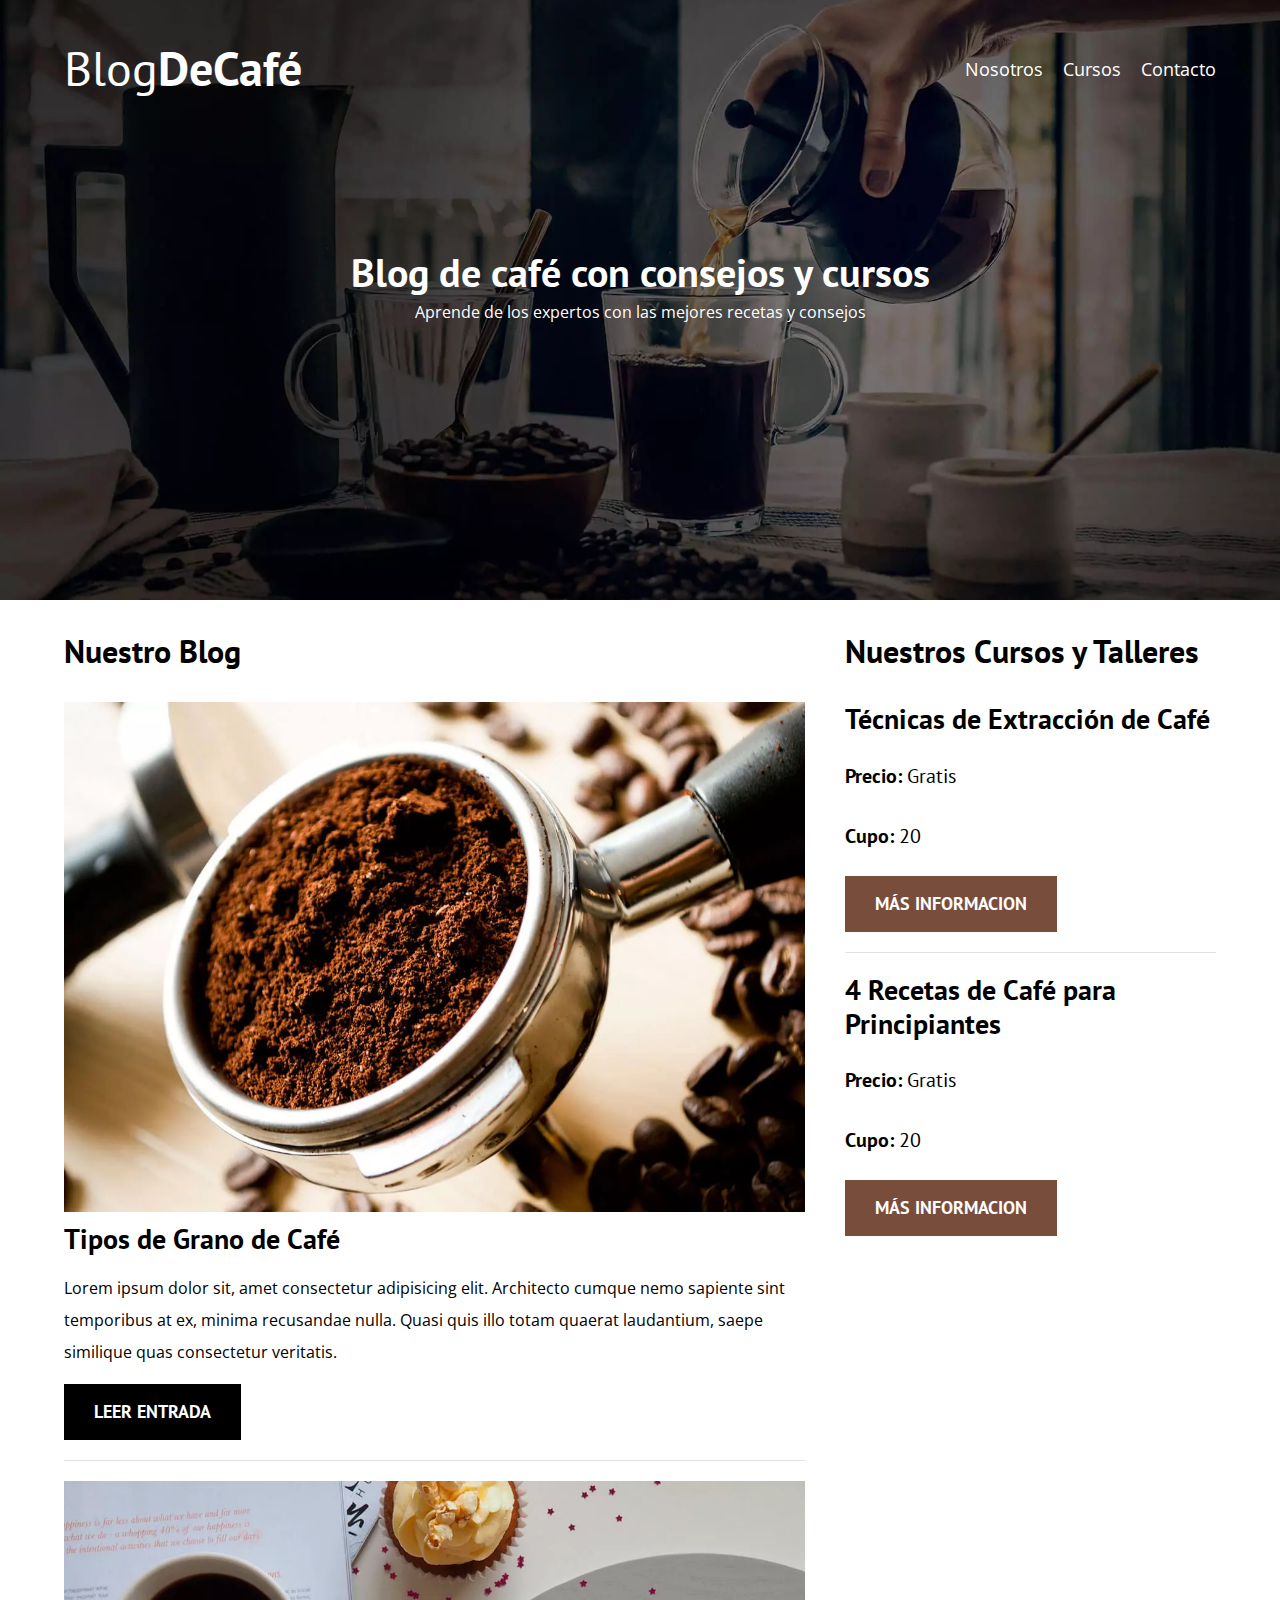
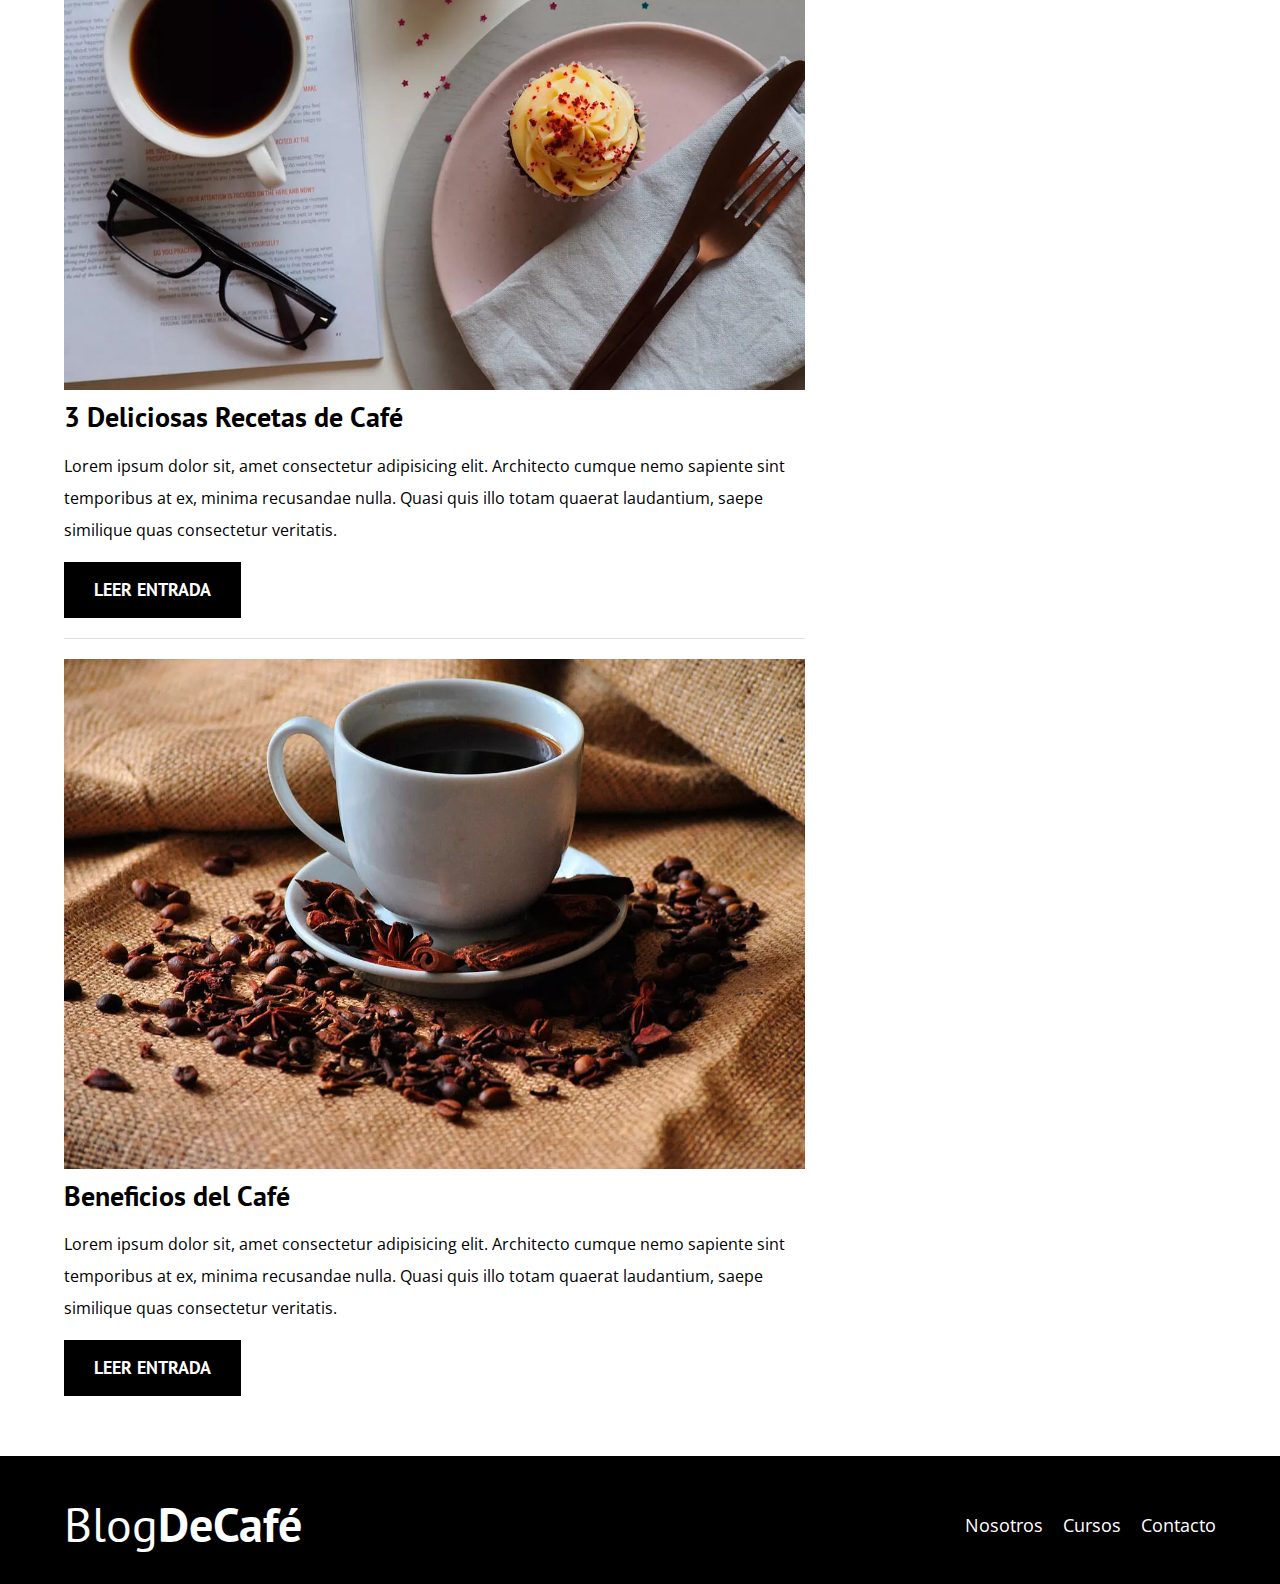
<file: index.html>
<!DOCTYPE html>
<html lang="en">
  <head>
    <meta charset="UTF-8" />
    <meta name="viewport" content="width=device-width, initial-scale=1.0" />
    <title>BlogDeCafé</title>
    <meta name="description" content="Página web de blog de café">

    <link rel="prefetch" href="nosotros.html" as="document" />

    <link rel="preload" href="css/normalize.css" as="style" />
    <link rel="stylesheet" href="css/normalize.css" />

    <link rel="preconnect" href="https://fonts.googleapis.com" />
    <link rel="preconnect" href="https://fonts.gstatic.com" crossorigin />

    <link
      rel="preload"
      href="https://fonts.googleapis.com/css2?family=Open+Sans&family=PT+Sans:wght@400;700&display=swap"
      crossorigin
      as="style"
    />
    <link
      href="https://fonts.googleapis.com/css2?family=Open+Sans&family=PT+Sans:wght@400;700&display=swap"
      rel="stylesheet"
    />

    <link rel="preload" href="css/styles.css" as="style" />
    <link rel="stylesheet" href="css/styles.css" />
  </head>

  <body>
    <header class="header">
      <div class="contenedor">
        <div class="barra">
          <a class="logo" href="index.html">
            <h1 class="logo__nombre no-margin centrar-texto">
              Blog<span class="logo__bold">DeCafé</span>
            </h1>
          </a>

          <nav class="navegacion">
            <a href="nosotros.html" class="navegacion__enlace">Nosotros</a>
            <a href="cursos.html" class="navegacion__enlace">Cursos</a>
            <a href="contacto.html" class="navegacion__enlace">Contacto</a>
          </nav>
        </div>
      </div>

      <div class="header__texto">
        <h2 class="no-margin">Blog de café con consejos y cursos</h2>
        <p class="no-margin">
          Aprende de los expertos con las mejores recetas y consejos
        </p>
      </div>
    </header>

    <div class="contenedor contenido-principal">
      <main class="blog">
        <h3>Nuestro Blog</h3>

        <article class="entrada">
          <div class="entrada__imagen">
            <picture>
              <source
                loading="lazy"
                srcset="./img/blog1.webp"
                type="image/webp"
              />
              <img loading="lazy" src="./img/blog1.jpg" alt="Entrada" />
            </picture>
          </div>

          <div class="entrada__contenido">
            <h4 class="no-margin">Tipos de Grano de Café</h4>
            <p>
              Lorem ipsum dolor sit, amet consectetur adipisicing elit.
              Architecto cumque nemo sapiente sint temporibus at ex, minima
              recusandae nulla. Quasi quis illo totam quaerat laudantium, saepe
              similique quas consectetur veritatis.
            </p>
            <a href="entrada.html" class="boton boton--primario"
              >Leer Entrada</a
            >
          </div>
        </article>
        <!-- .entrada -->

        <article class="entrada">
          <div class="entrada__imagen">
            <picture>
              <source
                loading="lazy"
                srcset="./img/blog2.webp"
                type="image/webp"
              />
              <img loading="lazy" src="./img/blog2.jpg" alt="Entrada" />
            </picture>
          </div>

          <div class="entrada__contenido">
            <h4 class="no-margin">3 Deliciosas Recetas de Café</h4>
            <p>
              Lorem ipsum dolor sit, amet consectetur adipisicing elit.
              Architecto cumque nemo sapiente sint temporibus at ex, minima
              recusandae nulla. Quasi quis illo totam quaerat laudantium, saepe
              similique quas consectetur veritatis.
            </p>
            <a href="entrada.html" class="boton boton--primario"
              >Leer Entrada</a
            >
          </div>
        </article>
        <!-- .entrada -->

        <article class="entrada">
          <div class="entrada__imagen">
            <picture>
              <source
                loading="lazy"
                srcset="./img/blog3.webp"
                type="image/webp"
              />
              <img loading="lazy" src="./img/blog3.jpg" alt="Entrada" />
            </picture>
          </div>

          <div class="entrada__contenido">
            <h4 class="no-margin">Beneficios del Café</h4>
            <p>
              Lorem ipsum dolor sit, amet consectetur adipisicing elit.
              Architecto cumque nemo sapiente sint temporibus at ex, minima
              recusandae nulla. Quasi quis illo totam quaerat laudantium, saepe
              similique quas consectetur veritatis.
            </p>
            <a href="entrada.html" class="boton boton--primario"
              >Leer Entrada</a
            >
          </div>
        </article>
        <!-- .entrada -->
      </main>
      <aside class="sidebar">
        <h3>Nuestros Cursos y Talleres</h3>

        <ul class="cursos no-padding">
          <li class="widget-curso">
            <h4 class="no-margin">Técnicas de Extracción de Café</h4>
            <p class="widget-curso__label">
              Precio: <span class="widget-curso__info">Gratis</span>
            </p>
            <p class="widget-curso__label">
              Cupo: <span class="widget-curso__info">20</span>
            </p>
            <a href="entrada.html" class="boton boton--secundario"
              >Más Informacion</a
            >
          </li>
          <!-- .widget-curso -->

          <li class="widget-curso">
            <h4 class="no-margin">4 Recetas de Café para Principiantes</h4>
            <p class="widget-curso__label">
              Precio: <span class="widget-curso__info">Gratis</span>
            </p>
            <p class="widget-curso__label">
              Cupo: <span class="widget-curso__info">20</span>
            </p>
            <a href="entrada.html" class="boton boton--secundario"
              >Más Informacion</a
            >
          </li>
          <!-- .widget-curso -->
        </ul>
      </aside>
    </div>
    <footer class="footer">
      <div class="contenedor">
        <div class="barra">
          <a class="logo" href="index.html">
            <h1 class="logo__nombre no-margin centrar-texto">
              Blog<span class="logo__bold">DeCafé</span>
            </h1>
          </a>

          <nav class="navegacion">
            <a href="nosotros.html" class="navegacion__enlace">Nosotros</a>
            <a href="cursos.html" class="navegacion__enlace">Cursos</a>
            <a href="contacto.html" class="navegacion__enlace">Contacto</a>
          </nav>
        </div>
      </div>
    </footer>

    <script src="./js/modernizr.js"></script>
  </body>
</html>
</file>
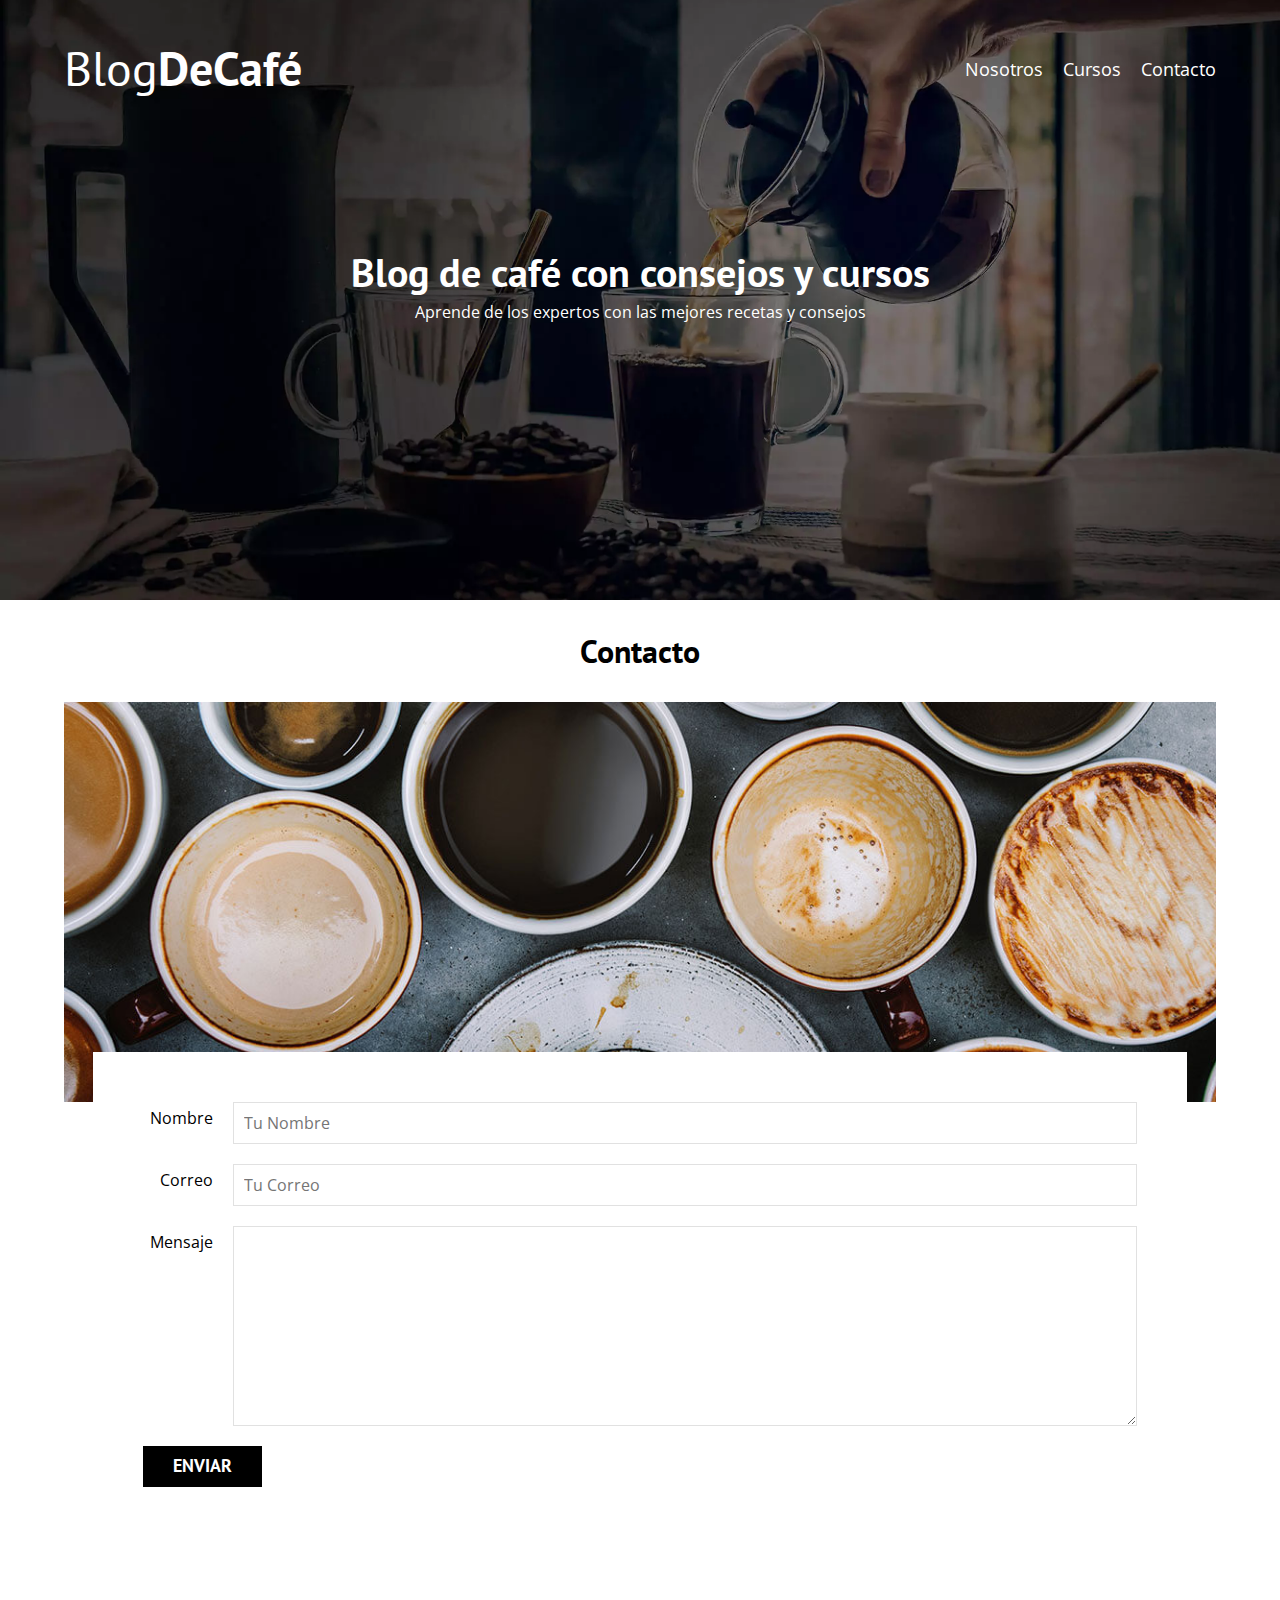
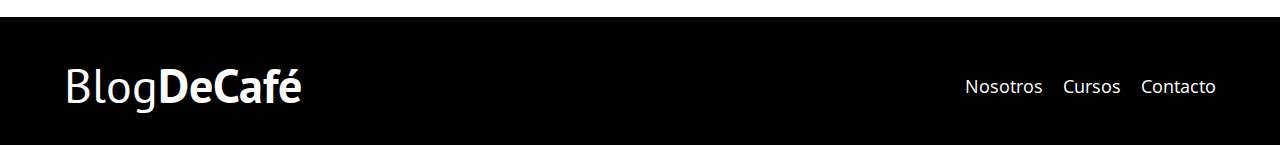
<file: contacto.html>
<!DOCTYPE html>
<html lang="en">
  <head>
    <meta charset="UTF-8" />
    <meta name="viewport" content="width=device-width, initial-scale=1.0" />
    <title>BlogDeCafé</title>

    <link rel="reload" href="css/normalize.css" as="style" />
    <link rel="stylesheet" href="css/normalize.css" />

    <link rel="preconnect" href="https://fonts.googleapis.com" />
    <link rel="preconnect" href="https://fonts.gstatic.com" crossorigin />
    <link
      href="https://fonts.googleapis.com/css2?family=Open+Sans&family=PT+Sans:wght@400;700&display=swap"
      rel="stylesheet"
    />

    <link rel="reload" href="css/styles.css" as="style" />
    <link rel="stylesheet" href="css/styles.css" />
  </head>

  <body>
    <header class="header">
      <div class="contenedor">
        <div class="barra">
          <a class="logo" href="index.html">
            <h1 class="logo__nombre no-margin centrar-texto">
              Blog<span class="logo__bold">DeCafé</span>
            </h1>
          </a>

          <nav class="navegacion">
            <a href="nosotros.html" class="navegacion__enlace">Nosotros</a>
            <a href="cursos.html" class="navegacion__enlace">Cursos</a>
            <a href="contacto.html" class="navegacion__enlace">Contacto</a>
          </nav>
        </div>
      </div>

      <div class="header__texto">
        <h2 class="no-margin">Blog de café con consejos y cursos</h2>
        <p class="no-margin">
          Aprende de los expertos con las mejores recetas y consejos
        </p>
      </div>
    </header>

    <main class="contenedor">
      <h3 class="centrar-texto">Contacto</h3>

      <div class="contacto-bg"></div>

      <form class="formulario">
        <div class="campo">
          <label class="campo__label" for="nombre">Nombre</label>
          <input
            class="campo__field"
            type="text"
            placeholder="Tu Nombre"
            id="nombre"
          />
        </div>

        <div class="campo">
          <label class="campo__label" for="email">Correo</label>
          <input
            class="campo__field"
            type="email"
            placeholder="Tu Correo"
            id="email"
          />
        </div>

        <div class="campo">
          <label class="campo__label" for="mensaje">Mensaje</label>
          <textarea
            class="campo__field campo__field--textarea"
            id="mensaje"
          ></textarea>
        </div>

        <div class="campo">
          <input type="submit" value="Enviar" class="boton boton--primario" />
        </div>
      </form>
    </main>
    <footer class="footer">
      <div class="contenedor">
        <div class="barra">
          <a class="logo" href="index.html">
            <h1 class="logo__nombre no-margin centrar-texto">
              Blog<span class="logo__bold">DeCafé</span>
            </h1>
          </a>

          <nav class="navegacion">
            <a href="nosotros.html" class="navegacion__enlace">Nosotros</a>
            <a href="cursos.html" class="navegacion__enlace">Cursos</a>
            <a href="contacto.html" class="navegacion__enlace">Contacto</a>
          </nav>
        </div>
      </div>
    </footer>

    <script src="./js/modernizr.js"></script>
    <script src="./js/scripts.js"></script>
  </body>
</html>
</file>
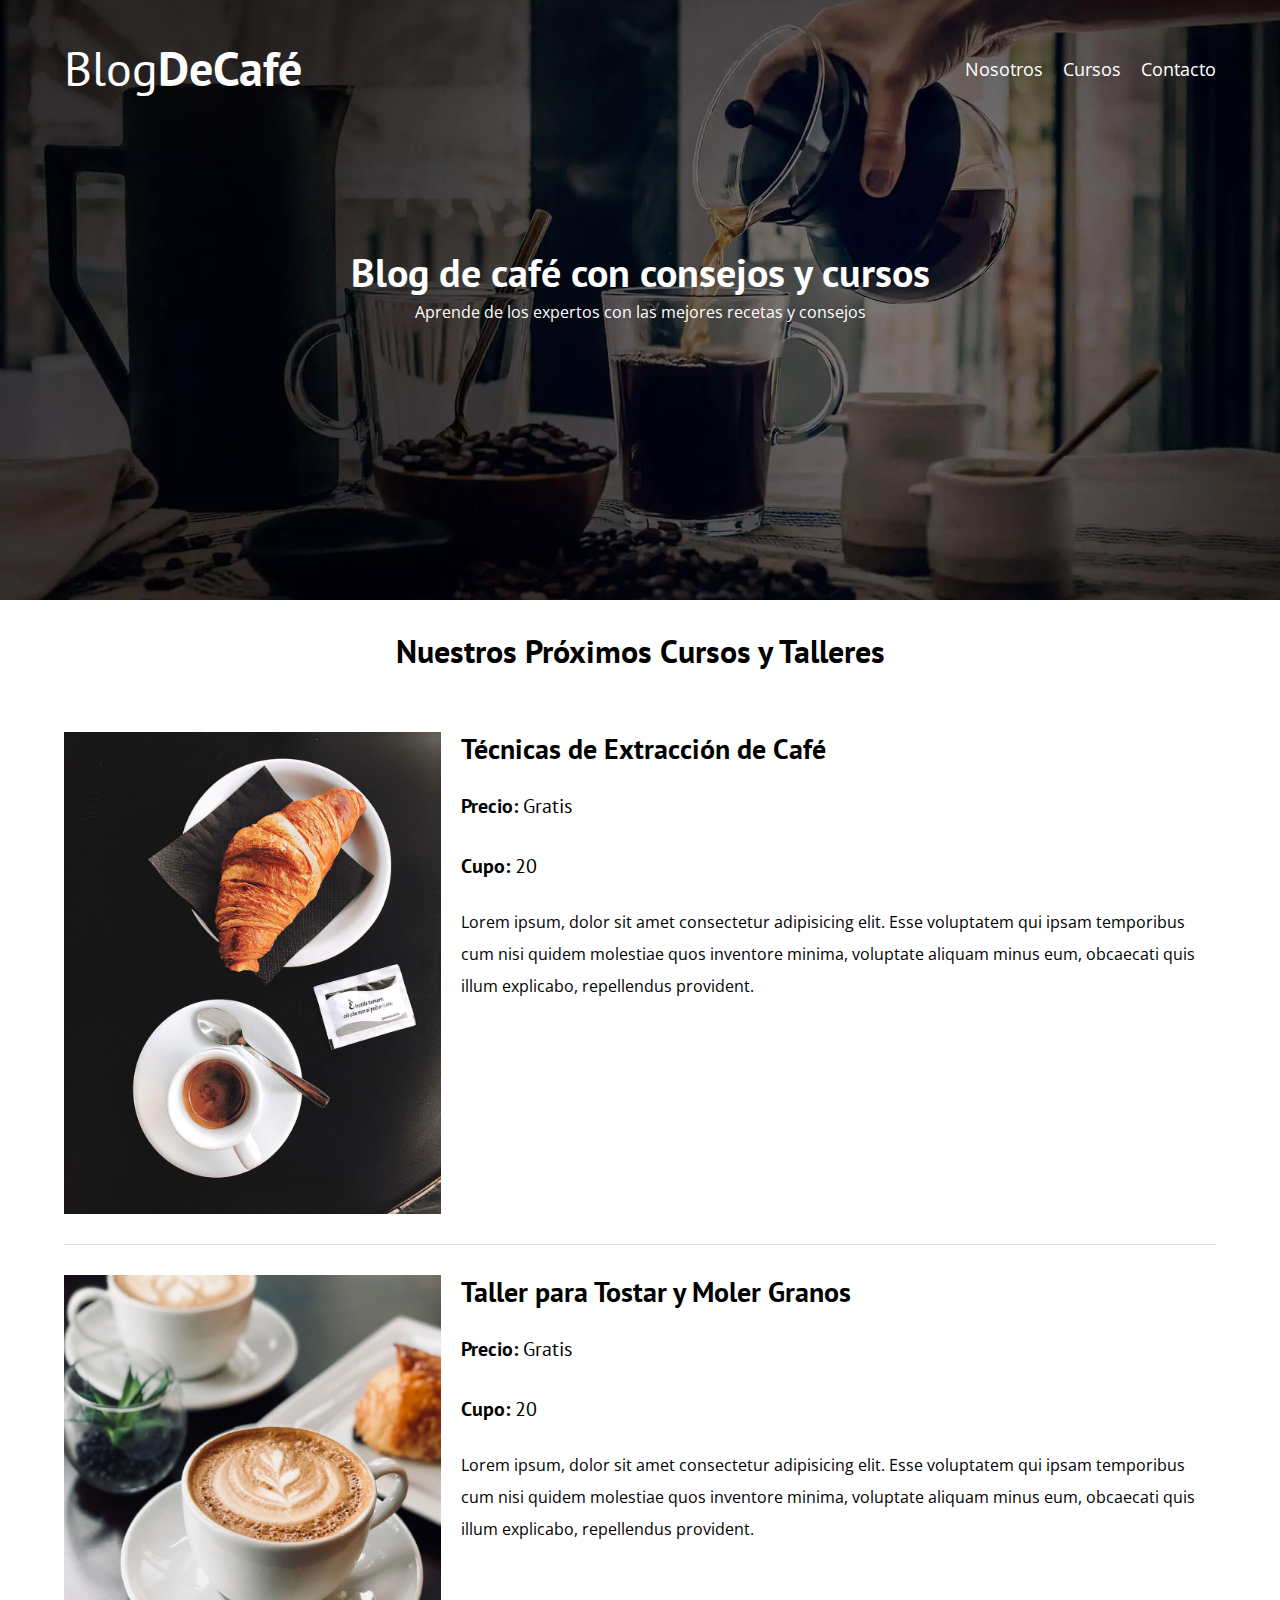
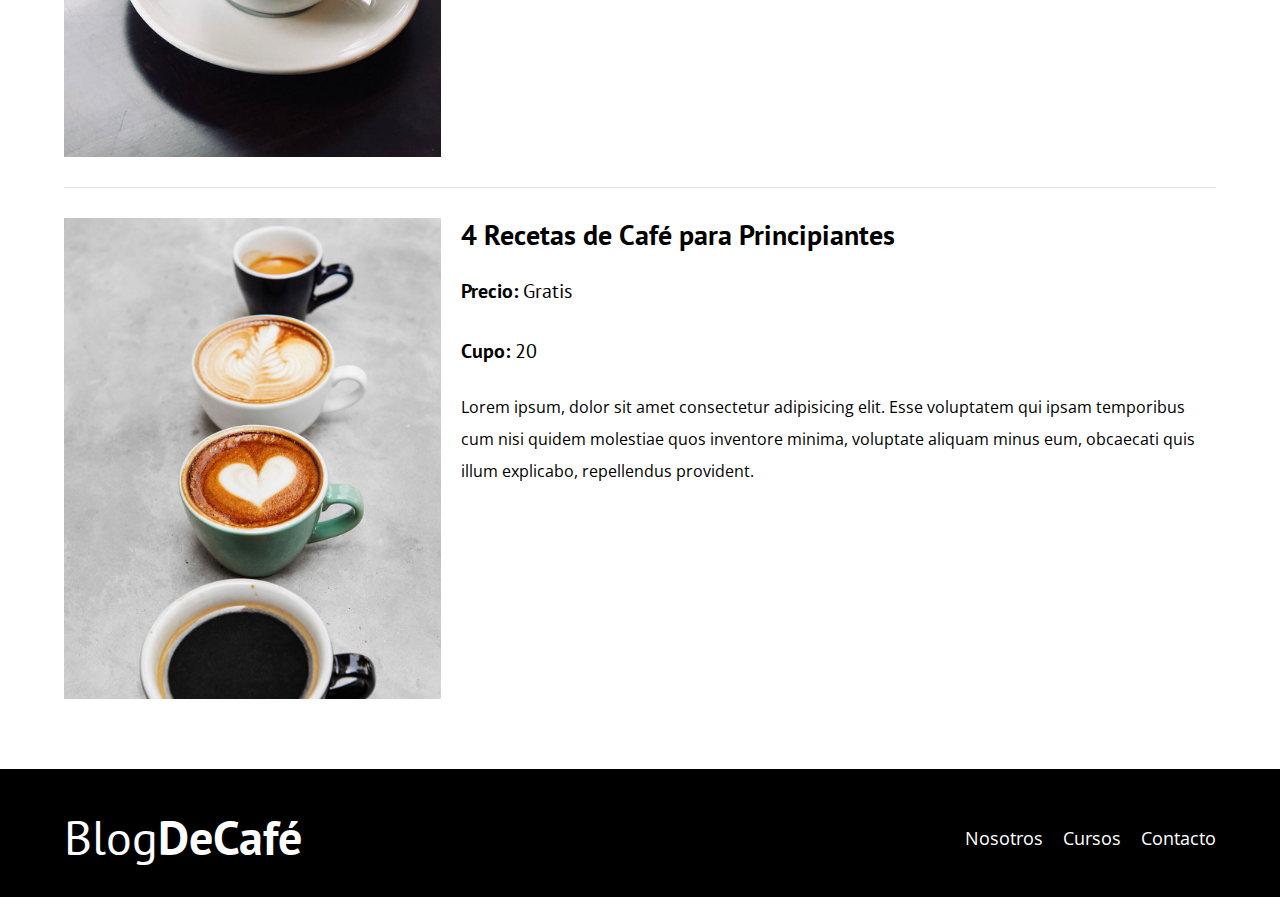
<file: cursos.html>
<!DOCTYPE html>
<html lang="en">
  <head>
    <meta charset="UTF-8" />
    <meta name="viewport" content="width=device-width, initial-scale=1.0" />
    <title>BlogDeCafé</title>

    <link rel="reload" href="css/normalize.css" as="style" />
    <link rel="stylesheet" href="css/normalize.css" />

    <link rel="preconnect" href="https://fonts.googleapis.com" />
    <link rel="preconnect" href="https://fonts.gstatic.com" crossorigin />
    <link
      href="https://fonts.googleapis.com/css2?family=Open+Sans&family=PT+Sans:wght@400;700&display=swap"
      rel="stylesheet"
    />

    <link rel="reload" href="css/styles.css" as="style" />
    <link rel="stylesheet" href="css/styles.css" />
  </head>

  <body>
    <header class="header">
      <div class="contenedor">
        <div class="barra">
          <a class="logo" href="index.html">
            <h1 class="logo__nombre no-margin centrar-texto">
              Blog<span class="logo__bold">DeCafé</span>
            </h1>
          </a>

          <nav class="navegacion">
            <a href="nosotros.html" class="navegacion__enlace">Nosotros</a>
            <a href="cursos.html" class="navegacion__enlace">Cursos</a>
            <a href="contacto.html" class="navegacion__enlace">Contacto</a>
          </nav>
        </div>
      </div>

      <div class="header__texto">
        <h2 class="no-margin">Blog de café con consejos y cursos</h2>
        <p class="no-margin">
          Aprende de los expertos con las mejores recetas y consejos
        </p>
      </div>
    </header>

    <main class="contenedor">
      <h3 class="centrar-texto">Nuestros Próximos Cursos y Talleres</h3>

      <div class="curso">
        <div class="curso__imagen">
          <img src="./img/curso1.jpg" alt="Curso" />
        </div>

        <div class="curso__informacion">
          <h4 class="no-margin">Técnicas de Extracción de Café</h4>
          <p class="curso__label">
            Precio: <span class="curso__info">Gratis</span>
          </p>
          <p class="curso__label">Cupo: <span class="curso__info">20</span></p>
          <p class="curso__descripcion">
            Lorem ipsum, dolor sit amet consectetur adipisicing elit. Esse
            voluptatem qui ipsam temporibus cum nisi quidem molestiae quos
            inventore minima, voluptate aliquam minus eum, obcaecati quis illum
            explicabo, repellendus provident.
          </p>
        </div>
        <!-- .curso__informacion -->
      </div>
      <!-- .curso -->

      <div class="curso">
        <div class="curso__imagen">
          <img src="./img/curso2.jpg" alt="Curso" />
        </div>

        <div class="curso__informacion">
          <h4 class="no-margin">Taller para Tostar y Moler Granos</h4>
          <p class="curso__label">
            Precio: <span class="curso__info">Gratis</span>
          </p>
          <p class="curso__label">Cupo: <span class="curso__info">20</span></p>
          <p class="curso__descripcion">
            Lorem ipsum, dolor sit amet consectetur adipisicing elit. Esse
            voluptatem qui ipsam temporibus cum nisi quidem molestiae quos
            inventore minima, voluptate aliquam minus eum, obcaecati quis illum
            explicabo, repellendus provident.
          </p>
        </div>
        <!-- .curso__informacion -->
      </div>
      <!-- .curso -->

      <div class="curso">
        <div class="curso__imagen">
          <img src="./img/curso3.jpg" alt="Curso" />
        </div>

        <div class="curso__informacion">
          <h4 class="no-margin">4 Recetas de Café para Principiantes</h4>
          <p class="curso__label">
            Precio: <span class="curso__info">Gratis</span>
          </p>
          <p class="curso__label">Cupo: <span class="curso__info">20</span></p>
          <p class="curso__descripcion">
            Lorem ipsum, dolor sit amet consectetur adipisicing elit. Esse
            voluptatem qui ipsam temporibus cum nisi quidem molestiae quos
            inventore minima, voluptate aliquam minus eum, obcaecati quis illum
            explicabo, repellendus provident.
          </p>
        </div>
        <!-- .curso__informacion -->
      </div>
      <!-- .curso -->
    </main>
    <footer class="footer">
      <div class="contenedor">
        <div class="barra">
          <a class="logo" href="index.html">
            <h1 class="logo__nombre no-margin centrar-texto">
              Blog<span class="logo__bold">DeCafé</span>
            </h1>
          </a>

          <nav class="navegacion">
            <a href="nosotros.html" class="navegacion__enlace">Nosotros</a>
            <a href="cursos.html" class="navegacion__enlace">Cursos</a>
            <a href="contacto.html" class="navegacion__enlace">Contacto</a>
          </nav>
        </div>
      </div>
    </footer>

    <script src="./js/modernizr.js"></script>
  </body>
</html>
</file>
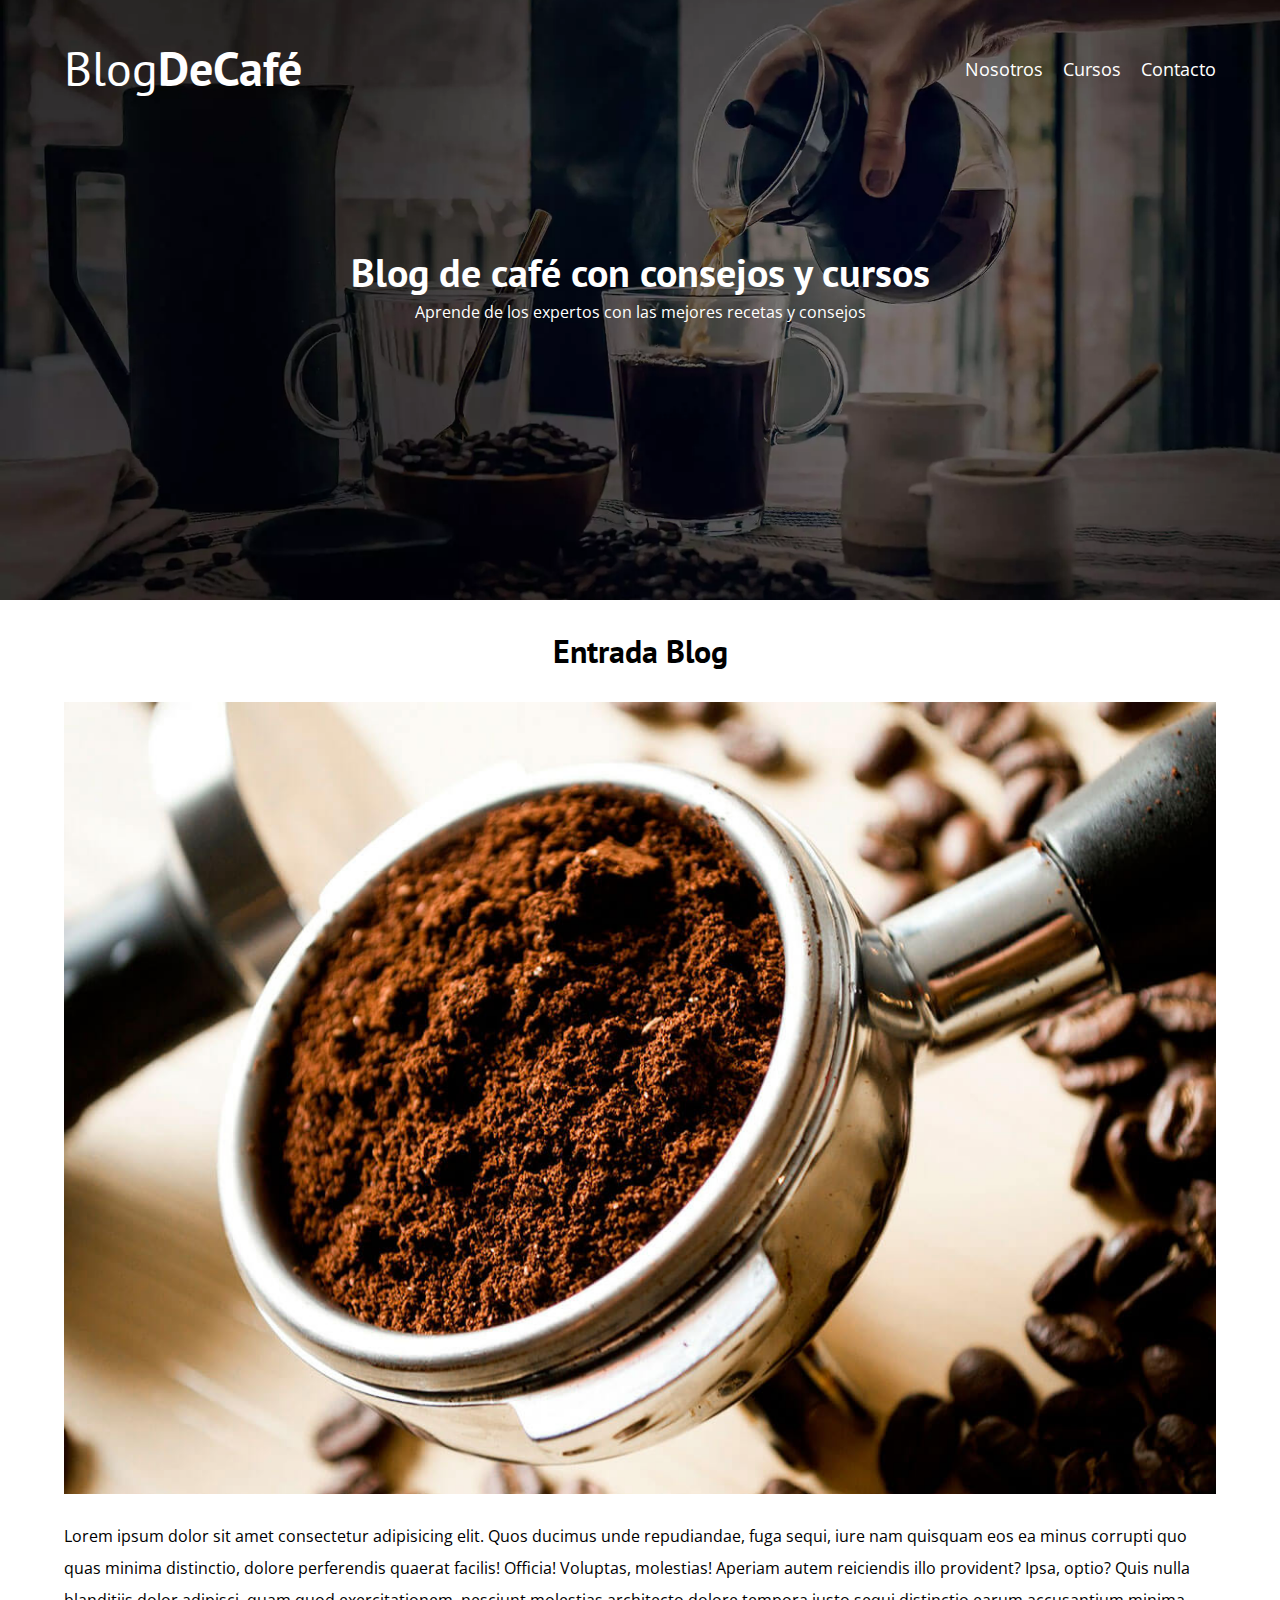
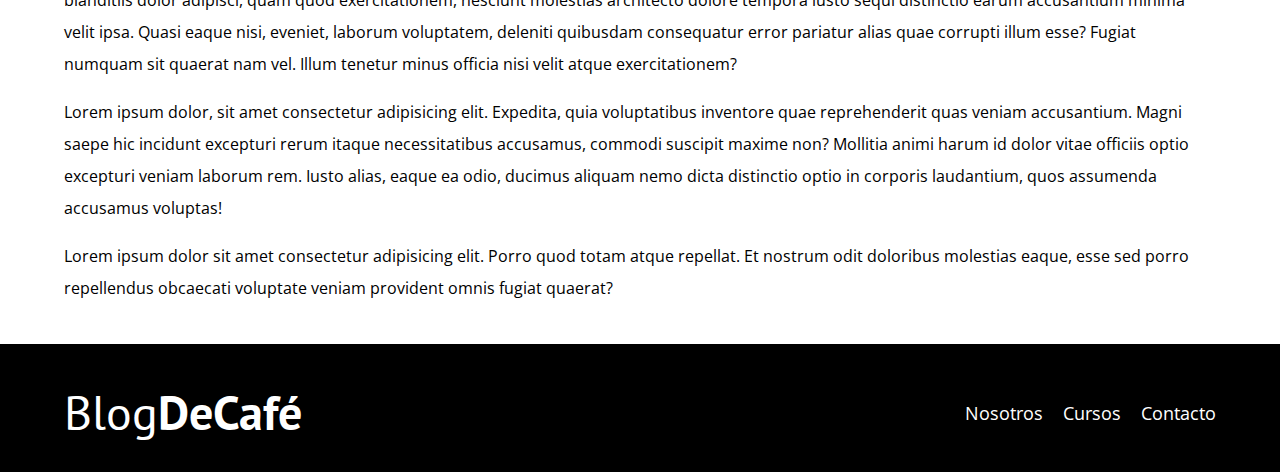
<file: entrada.html>
<!DOCTYPE html>
<html lang="en">
  <head>
    <meta charset="UTF-8" />
    <meta name="viewport" content="width=device-width, initial-scale=1.0" />
    <title>BlogDeCafé</title>

    <link rel="reload" href="css/normalize.css" as="style" />
    <link rel="stylesheet" href="css/normalize.css" />

    <link rel="preconnect" href="https://fonts.googleapis.com" />
    <link rel="preconnect" href="https://fonts.gstatic.com" crossorigin />
    <link
      href="https://fonts.googleapis.com/css2?family=Open+Sans&family=PT+Sans:wght@400;700&display=swap"
      rel="stylesheet"
    />

    <link rel="reload" href="css/styles.css" as="style" />
    <link rel="stylesheet" href="css/styles.css" />
  </head>

  <body>
    <header class="header">
      <div class="contenedor">
        <div class="barra">
          <a class="logo" href="index.html">
            <h1 class="logo__nombre no-margin centrar-texto">
              Blog<span class="logo__bold">DeCafé</span>
            </h1>
          </a>

          <nav class="navegacion">
            <a href="nosotros.html" class="navegacion__enlace">Nosotros</a>
            <a href="cursos.html" class="navegacion__enlace">Cursos</a>
            <a href="contacto.html" class="navegacion__enlace">Contacto</a>
          </nav>
        </div>
      </div>

      <div class="header__texto">
        <h2 class="no-margin">Blog de café con consejos y cursos</h2>
        <p class="no-margin">
          Aprende de los expertos con las mejores recetas y consejos
        </p>
      </div>
    </header>

    <main class="contenedor">
      <h3 class="centrar-texto">Entrada Blog</h3>

      <img src="./img/blog1.jpg" alt="Entrada" />

      <p>
        Lorem ipsum dolor sit amet consectetur adipisicing elit. Quos ducimus
        unde repudiandae, fuga sequi, iure nam quisquam eos ea minus corrupti
        quo quas minima distinctio, dolore perferendis quaerat facilis! Officia!
        Voluptas, molestias! Aperiam autem reiciendis illo provident? Ipsa,
        optio? Quis nulla blanditiis dolor adipisci, quam quod exercitationem,
        nesciunt molestias architecto dolore tempora iusto sequi distinctio
        earum accusantium minima velit ipsa. Quasi eaque nisi, eveniet, laborum
        voluptatem, deleniti quibusdam consequatur error pariatur alias quae
        corrupti illum esse? Fugiat numquam sit quaerat nam vel. Illum tenetur
        minus officia nisi velit atque exercitationem?
      </p>

      <p>
        Lorem ipsum dolor, sit amet consectetur adipisicing elit. Expedita, quia
        voluptatibus inventore quae reprehenderit quas veniam accusantium. Magni
        saepe hic incidunt excepturi rerum itaque necessitatibus accusamus,
        commodi suscipit maxime non? Mollitia animi harum id dolor vitae
        officiis optio excepturi veniam laborum rem. Iusto alias, eaque ea odio,
        ducimus aliquam nemo dicta distinctio optio in corporis laudantium, quos
        assumenda accusamus voluptas!
      </p>

      <p>
        Lorem ipsum dolor sit amet consectetur adipisicing elit. Porro quod
        totam atque repellat. Et nostrum odit doloribus molestias eaque, esse
        sed porro repellendus obcaecati voluptate veniam provident omnis fugiat
        quaerat?
      </p>
    </main>
    <footer class="footer">
      <div class="contenedor">
        <div class="barra">
          <a class="logo" href="index.html">
            <h1 class="logo__nombre no-margin centrar-texto">
              Blog<span class="logo__bold">DeCafé</span>
            </h1>
          </a>

          <nav class="navegacion">
            <a href="nosotros.html" class="navegacion__enlace">Nosotros</a>
            <a href="cursos.html" class="navegacion__enlace">Cursos</a>
            <a href="contacto.html" class="navegacion__enlace">Contacto</a>
          </nav>
        </div>
      </div>
    </footer>

    <script src="./js/modernizr.js"></script>
  </body>
</html>
</file>
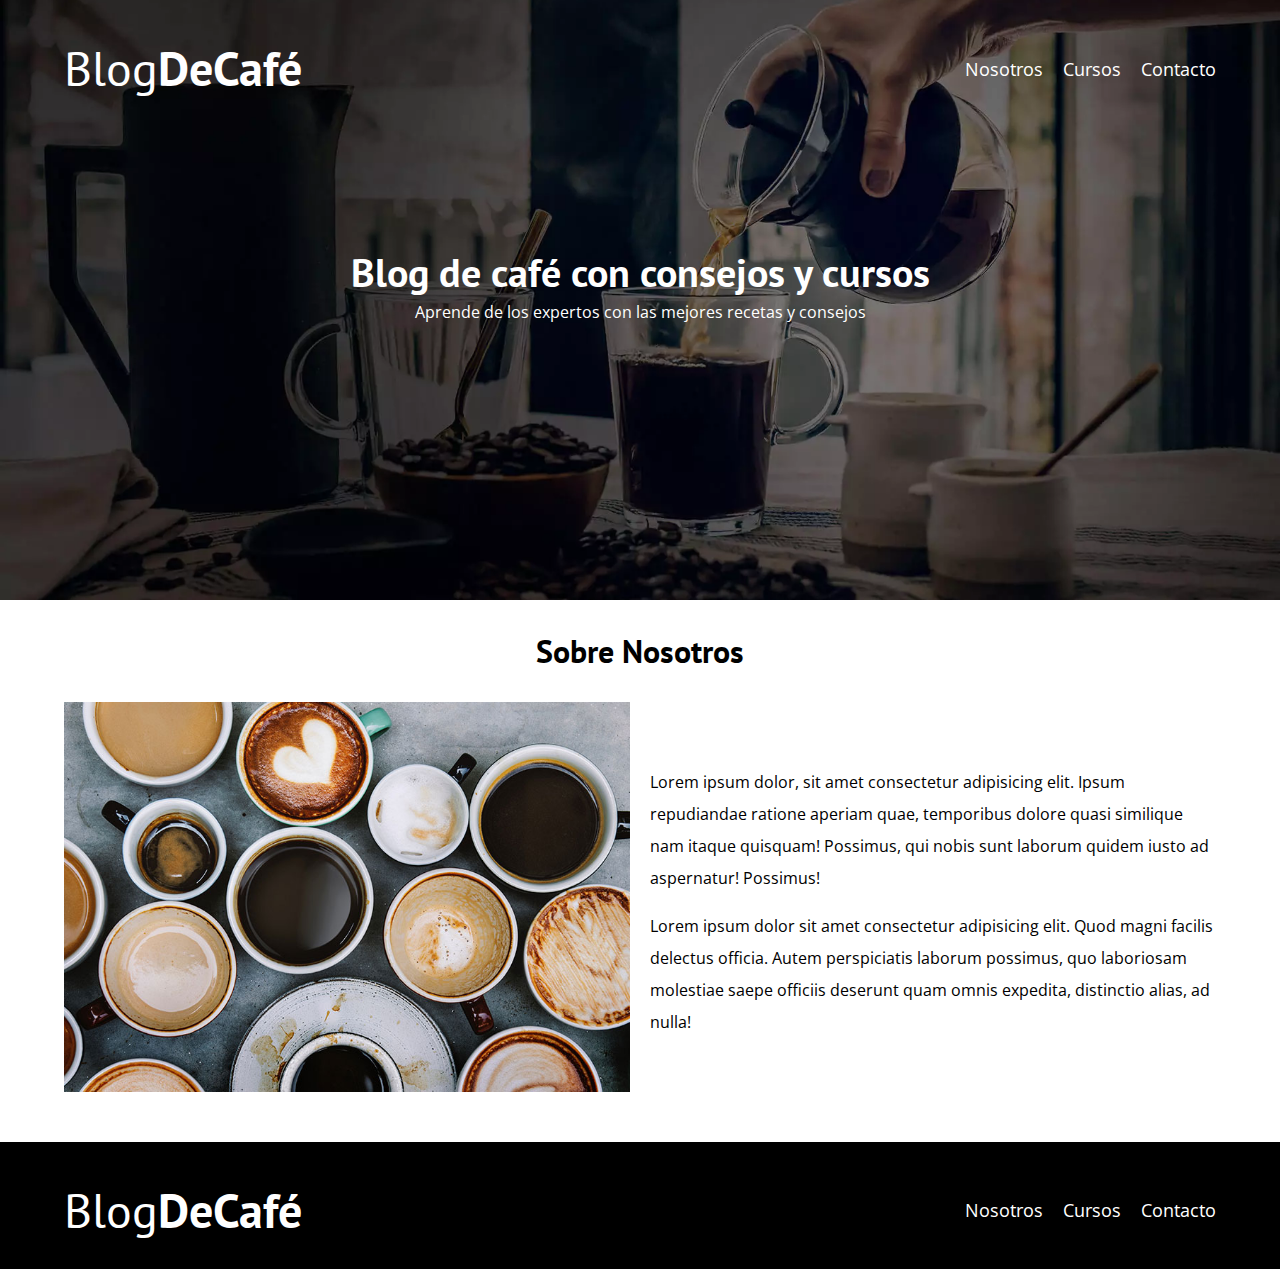
<file: nosotros.html>
<!DOCTYPE html>
<html lang="en">
  <head>
    <meta charset="UTF-8" />
    <meta name="viewport" content="width=device-width, initial-scale=1.0" />
    <title>BlogDeCafé</title>

    <link rel="reload" href="css/normalize.css" as="style" />
    <link rel="stylesheet" href="css/normalize.css" />

    <link rel="preconnect" href="https://fonts.googleapis.com" />
    <link rel="preconnect" href="https://fonts.gstatic.com" crossorigin />
    <link
      href="https://fonts.googleapis.com/css2?family=Open+Sans&family=PT+Sans:wght@400;700&display=swap"
      rel="stylesheet"
    />

    <link rel="reload" href="css/styles.css" as="style" />
    <link rel="stylesheet" href="css/styles.css" />
  </head>

  <body>
    <header class="header">
      <div class="contenedor">
        <div class="barra">
          <a class="logo" href="index.html">
            <h1 class="logo__nombre no-margin centrar-texto">
              Blog<span class="logo__bold">DeCafé</span>
            </h1>
          </a>

          <nav class="navegacion">
            <a href="nosotros.html" class="navegacion__enlace">Nosotros</a>
            <a href="cursos.html" class="navegacion__enlace">Cursos</a>
            <a href="contacto.html" class="navegacion__enlace">Contacto</a>
          </nav>
        </div>
      </div>

      <div class="header__texto">
        <h2 class="no-margin">Blog de café con consejos y cursos</h2>
        <p class="no-margin">
          Aprende de los expertos con las mejores recetas y consejos
        </p>
      </div>
    </header>

    <main class="contenedor">
      <h3 class="centrar-texto">Sobre Nosotros</h3>

      <div class="sobre-nosotros">
        <div class="sobre-nosotros__imagen">
          <img src="./img/nosotros.jpg" alt="Nosotros" />
        </div>

        <div class="sobre-nosotros__texto">
          <p>
            Lorem ipsum dolor, sit amet consectetur adipisicing elit. Ipsum
            repudiandae ratione aperiam quae, temporibus dolore quasi similique
            nam itaque quisquam! Possimus, qui nobis sunt laborum quidem iusto
            ad aspernatur! Possimus!
          </p>

          <p>
            Lorem ipsum dolor sit amet consectetur adipisicing elit. Quod magni
            facilis delectus officia. Autem perspiciatis laborum possimus, quo
            laboriosam molestiae saepe officiis deserunt quam omnis expedita,
            distinctio alias, ad nulla!
          </p>
        </div>
      </div>
    </main>
    <footer class="footer">
      <div class="contenedor">
        <div class="barra">
          <a class="logo" href="index.html">
            <h1 class="logo__nombre no-margin centrar-texto">
              Blog<span class="logo__bold">DeCafé</span>
            </h1>
          </a>

          <nav class="navegacion">
            <a href="nosotros.html" class="navegacion__enlace">Nosotros</a>
            <a href="cursos.html" class="navegacion__enlace">Cursos</a>
            <a href="contacto.html" class="navegacion__enlace">Contacto</a>
          </nav>
        </div>
      </div>
    </footer>

    <script src="./js/modernizr.js"></script>
  </body>
</html>
</file>
<file: css/styles.css>
:root {
    --fuenteHeading: 'PT Sans', sans-serif;
    --fuenteParrafos: 'Open Sans', sans-serif;

    --primario: #784D3C;
    --gris: #E1E1E1;
    --blanco: #FFFFFF;
    --negro: #000000;
}

html {
    box-sizing: border-box;
    font-size: 62.5%;
}

*, *::before, *::after {
    box-sizing: inherit;
}

body {
    font-family: var(--fuenteParrafos);
    font-size: 1.6rem;
    line-height: 2;
}

/* Global */

.contenedor {
    width: min(90%, 120rem);
    margin: 0 auto;
}

a {
    text-decoration: none;
}

h1, h2, h3, h4 {
    font-family: var(--fuenteHeading);
    line-height: 1.2;
}

h1 {
    font-size: 4.8rem;
}

h2 {
    font-size: 4rem;
}

h3 {
    font-size: 3.2rem;
}

h4 {
    font-size: 2.8rem;
}

img {
    max-width: 100%;
}

/* Utilidades */

.no-margin {
    margin: 0;
}

.no-padding {
    padding: 0;
}

.centrar-texto {
    text-align: center;
}

/* Header */

.webp .header {
    background-image: url('../img/banner.webp');
}

.no-webp .header {
    background-image: url('../img/banner.jpg');
}

.header {
    background-repeat: no-repeat;
    background-position: center center;
    background-size: cover;
    height: 60rem;
}

.header__texto {
    text-align: center;
    color: var(--blanco);
    margin-top: 5rem;
}

@media screen and (min-width: 768px) {
    .header__texto {
        margin-top: 15rem;
    }
}

.barra {
    padding-top: 4rem;
}

@media screen and (min-width: 768px) {
    .barra {
        display: flex;
        justify-content: space-between;
        align-items: center;
    }
}

.logo {
    color: var(--blanco);
}

.logo__nombre {
    font-weight: 400;
}

.logo__bold {
    font-weight: 700;
}

@media screen and (min-width: 768px) {
    .navegacion {
        display: flex;
        gap: 2rem;
    }
}

.navegacion__enlace {
    display: block;
    text-align: center;
    font-size: 1.8rem;
    color: var(--blanco);
}

/* Contenedor */

@media screen and (min-width: 768px) {
    .contenido-principal {
        display: grid;
        grid-template-columns: 2fr 1fr;
        column-gap: 4rem;
    }
}

/* Blog */

.entrada {
    border-bottom: 1px solid var(--gris);
    margin-bottom: 2rem;
}

.entrada:last-of-type {
    border: none;
    margin-bottom: 0;
}

/** Botones **/

.boton {
    display: block;
    font-family: var(--fuenteHeading);
    color: var(--blanco);
    text-align: center;
    padding: 1rem 3rem;
    font-size: 1.8rem;
    text-transform: uppercase;
    font-weight: 700;
    margin-bottom: 2rem;
    border: none;
}

.boton:hover {
    cursor: pointer;
}

@media screen and (min-width: 768px) {
    .boton {
        display: inline-block;
    }
}

.boton--primario {
    background-color: var(--negro);
}

.boton--secundario {
    background-color: var(--primario);
}

/* Barra Lateral */

.cursos {
    list-style: none;
}

.widget-curso {
    border-bottom: 1px solid var(--gris);
    margin-bottom: 2rem;
}

.widget-curso:last-of-type {
    border: none;
    margin-bottom: 0;
}

.widget-curso__label,
.curso__label {
    font-family: var(--fuenteHeading);
    font-weight: 700;
}

.widget-curso__info,
.curso__info {
    font-weight: normal;
}

.widget-curso__label,
.widget-curso__info,
.curso__label,
.curso__info {
    font-size: 2rem;
}

/* Footer */

.footer {
    background-color: var(--negro);
    padding-bottom: 3rem;
    margin-top: 4rem;
}

/* Nosotros */

@media screen and (min-width: 768px) {
    .sobre-nosotros {
        display: flex;
        justify-content: space-between;
        align-items: center;
    }

    .sobre-nosotros__imagen, .sobre-nosotros__texto {
        flex-basis: calc(50% - 1rem);
    }
}

/* Cursos */

.curso {
    padding: 3rem 0;
    border-bottom: 1px solid var(--gris);
}

@media screen and (min-width: 768px) {
    .curso {
        display: grid;
        grid-template-columns: 1fr 2fr;
        column-gap: 2rem;
    }

    .curso__imagen img {
        height: 100%;
    }
}

.curso:last-of-type {
    border: none;
}

/* Contacto */

.error, .correcto {
    background-color: rgb(185, 0, 0);
    text-align: center;
    padding: 1rem;
    color: var(--blanco);
    text-transform: uppercase;
}

.correcto {
    background-color: rgb(74, 185, 0);
}

.contacto-bg {
    background: url('../img/contacto.jpg') no-repeat;
    background-size: cover;
    height: 40rem;
}

.formulario {
    background-color: var(--blanco);
    margin: -5rem auto 0 auto;
    width: 95%;
    padding: 5rem;
}

.campo {
    display: flex;
    flex-direction: column;
    margin-bottom: 2rem;
}

.campo__label {
    padding-bottom: 1rem;
}

.campo__field {
    border: 1px solid var(--gris);
    padding: 1rem;
}

.campo__field--textarea {
    height: 10rem;
}

@media screen and (min-width: 768px) {
    .campo {
        flex-direction: row;
    }

    .campo__label {
        flex: 0 0 9rem;
        text-align: right;
        padding-right: 2rem;
    }

    .campo__field {
        flex: 1;
        padding-left: 1rem;
    }

    .campo__field--textarea {
        height: 20rem;
    }
}
</file>
